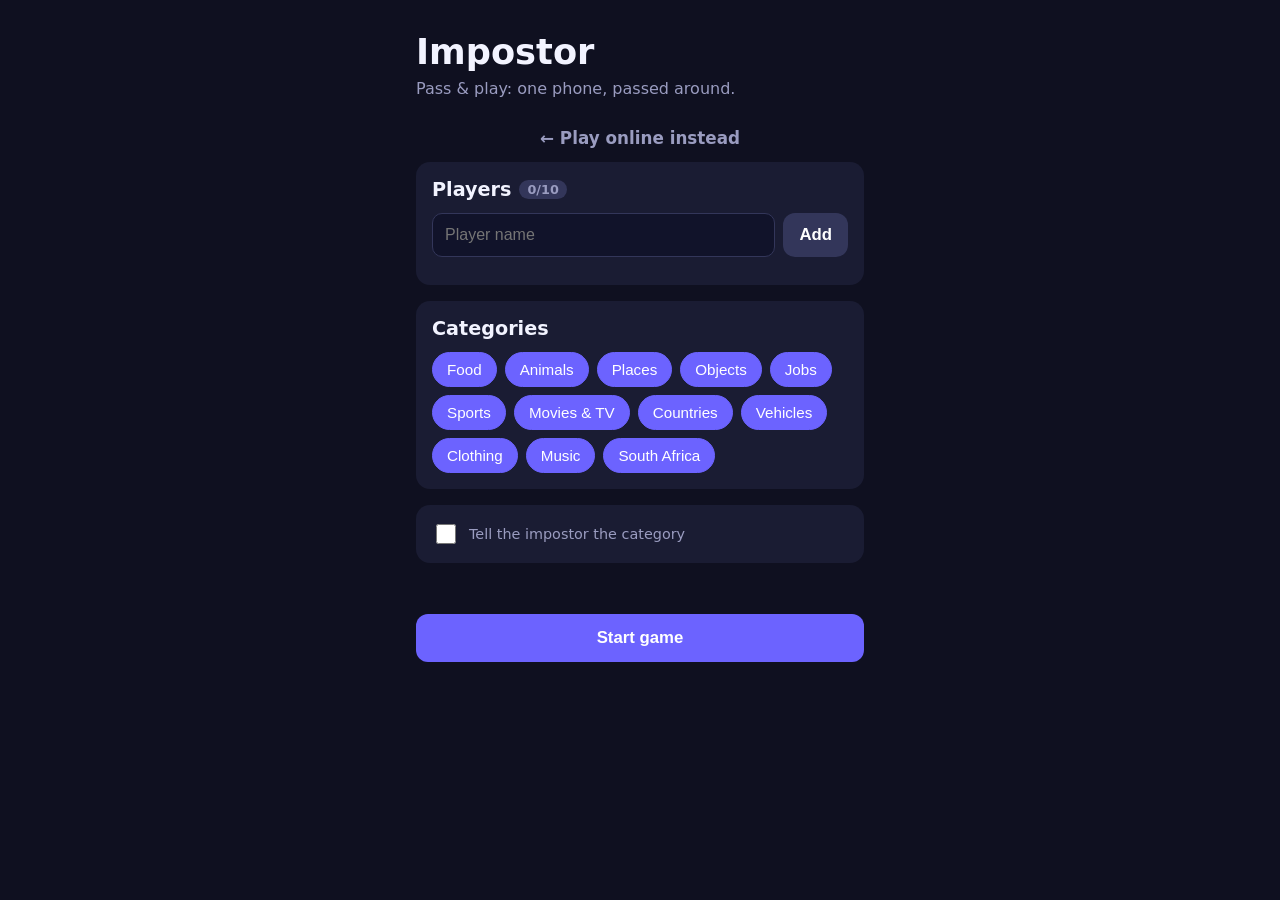
<file: local.html>
<!doctype html>
<html lang="en">
<head>
  <meta charset="utf-8">
  <meta name="viewport" content="width=device-width, initial-scale=1, maximum-scale=1">
  <title>Impostor – Pass &amp; Play</title>
  <link rel="stylesheet" href="style.css">
</head>
<body>
  <main id="app">

    <!-- Setup -->
    <section id="screen-setup" class="screen active">
      <h1>Impostor</h1>
      <p class="sub">Pass &amp; play: one phone, passed around.</p>
      <a href="index.html" class="btn ghost link">&larr; Play online instead</a>

      <div class="card">
        <h2>Players <span id="player-count" class="pill">0/10</span></h2>
        <form id="add-player-form" class="row">
          <input id="player-name" type="text" placeholder="Player name" maxlength="20" autocomplete="off">
          <button type="submit" class="btn small">Add</button>
        </form>
        <ul id="player-list"></ul>
      </div>

      <div class="card">
        <h2>Categories</h2>
        <div id="category-list" class="chips"></div>
      </div>

      <div class="card">
        <label class="toggle">
          <input id="opt-hint" type="checkbox">
          <span>Tell the impostor the category</span>
        </label>
      </div>

      <p id="setup-error" class="error"></p>
      <button id="btn-start" class="btn primary">Start game</button>
    </section>

    <!-- Pass & reveal -->
    <section id="screen-reveal" class="screen">
      <p class="sub" id="reveal-progress"></p>
      <div id="pass-view" class="center">
        <p>Pass the phone to</p>
        <h1 id="pass-name"></h1>
        <button id="btn-show" class="btn primary">Tap to see your role</button>
      </div>
      <div id="role-view" class="center hidden">
        <div id="role-card" class="role-card">
          <p id="role-label"></p>
          <h1 id="role-word"></h1>
          <p id="role-extra" class="sub"></p>
        </div>
        <button id="btn-hide" class="btn primary">Hide &amp; pass on</button>
      </div>
    </section>

    <!-- Discussion -->
    <section id="screen-discuss" class="screen">
      <div class="center">
        <p class="sub">Everyone has seen their role.</p>
        <h2><span id="first-player"></span> starts!</h2>
        <p>Take turns saying one word related to the secret. Then vote on who the impostor is.</p>
        <button id="btn-reveal" class="btn danger">Reveal the impostor</button>
      </div>
    </section>

    <!-- Result -->
    <section id="screen-result" class="screen">
      <div class="center">
        <p class="sub">The impostor was</p>
        <h1 id="result-impostor" class="impostor-name"></h1>
        <p class="sub">The word was</p>
        <h2 id="result-word"></h2>
        <button id="btn-again" class="btn primary">Play again</button>
        <button id="btn-setup" class="btn ghost">Change players</button>
      </div>
    </section>

  </main>
  <script src="words.js"></script>
  <script src="local.js"></script>
</body>
</html>
</file>
<file: style.css>
:root {
  --bg: #0f1020;
  --panel: #1a1c33;
  --text: #f2f3ff;
  --muted: #9a9cc0;
  --accent: #6c63ff;
  --danger: #ff4d6d;
  --ok: #2ec4b6;
  --radius: 14px;
}

* { box-sizing: border-box; }

html, body {
  margin: 0;
  min-height: 100%;
  background: var(--bg);
  color: var(--text);
  font-family: system-ui, -apple-system, "Segoe UI", Roboto, sans-serif;
}

#app {
  max-width: 480px;
  margin: 0 auto;
  padding: 24px 16px 40px;
}

h1 { font-size: 2.2rem; margin: 0.2em 0; }
h2 { font-size: 1.2rem; margin: 0 0 12px; display: flex; align-items: center; gap: 8px; }
.sub { color: var(--muted); margin: 4px 0 16px; }
.error { color: var(--danger); min-height: 1.2em; }
.hidden { display: none !important; }

.screen { display: none; }
.screen.active { display: block; }

.center {
  display: flex;
  flex-direction: column;
  align-items: center;
  text-align: center;
  gap: 12px;
  padding-top: 10vh;
}

.card {
  background: var(--panel);
  border-radius: var(--radius);
  padding: 16px;
  margin-bottom: 16px;
}

.row { display: flex; gap: 8px; }

input[type="text"] {
  flex: 1;
  min-width: 0;
  padding: 12px;
  border-radius: 10px;
  border: 1px solid #33365a;
  background: #11132a;
  color: var(--text);
  font-size: 1rem;
}

.btn {
  border: 0;
  border-radius: 12px;
  padding: 14px 20px;
  font-size: 1.05rem;
  font-weight: 600;
  cursor: pointer;
  color: white;
  background: #33365a;
  width: 100%;
}
.btn.small { width: auto; padding: 12px 16px; }
.btn.primary { background: var(--accent); }
.btn.danger { background: var(--danger); }
.btn.ghost { background: transparent; color: var(--muted); }
.btn:active { transform: scale(0.98); }

.pill {
  font-size: 0.8rem;
  background: #33365a;
  color: var(--muted);
  padding: 2px 8px;
  border-radius: 999px;
}

.player-list, #player-list { list-style: none; padding: 0; margin: 12px 0 0; }
#player-list li, .player-list li {
  display: flex;
  justify-content: space-between;
  align-items: center;
  padding: 10px 4px;
  border-bottom: 1px solid #26284a;
}
#player-list li:last-child, .player-list li:last-child { border-bottom: 0; }
.remove {
  background: none;
  border: 0;
  color: var(--muted);
  font-size: 1.3rem;
  cursor: pointer;
}

.chips { display: flex; flex-wrap: wrap; gap: 8px; }
.chip {
  padding: 8px 14px;
  border-radius: 999px;
  border: 1px solid #33365a;
  background: transparent;
  color: var(--muted);
  cursor: pointer;
  font-size: 0.95rem;
}
.chip.on { background: var(--accent); border-color: var(--accent); color: white; }

.toggle { display: flex; align-items: center; gap: 10px; cursor: pointer; }
.toggle input { width: 20px; height: 20px; accent-color: var(--accent); }

.role-card {
  width: 100%;
  border-radius: var(--radius);
  padding: 40px 16px;
  background: var(--ok);
  color: #04201d;
}
.role-card.impostor { background: var(--danger); color: white; }
.role-card .sub { color: inherit; opacity: 0.8; }

.impostor-name { color: var(--danger); }

/* ---------- Online mode ---------- */

.stack { display: flex; flex-direction: column; gap: 10px; }
label { color: var(--muted); font-size: 0.9rem; }
a.btn { display: block; text-align: center; text-decoration: none; }
.center-text { text-align: center; }

.divider {
  display: flex; align-items: center; gap: 10px;
  color: var(--muted); font-size: 0.85rem; margin: 6px 0;
}
.divider::before, .divider::after { content: ""; flex: 1; height: 1px; background: #33365a; }

.code-input { text-transform: uppercase; letter-spacing: 0.3em; text-align: center; font-weight: 700; }

.code-big {
  text-align: center;
  font-size: 3.2rem;
  font-weight: 800;
  letter-spacing: 0.25em;
  margin: 0 0 4px;
}

.tag {
  font-size: 0.75rem;
  margin-left: 8px;
  padding: 2px 8px;
  border-radius: 999px;
  background: #33365a;
  color: var(--muted);
}
.tag.host { background: var(--accent); color: white; }
.offline { opacity: 0.45; }

.btn:disabled { opacity: 0.4; cursor: not-allowed; }

.role-card { cursor: pointer; user-select: none; min-height: 190px; display: flex; flex-direction: column; justify-content: center; }
.role-card.covered { background: #33365a; color: var(--text); }

.status, .toast {
  position: fixed; left: 50%; transform: translateX(-50%);
  max-width: calc(100% - 32px);
  padding: 10px 16px; border-radius: 999px;
  font-size: 0.9rem; z-index: 10; text-align: center;
}
.status { top: 12px; background: #3a3d66; }
.toast { bottom: 20px; background: var(--danger); color: white; }

/* ---------- Voting ---------- */

.vote-list { display: flex; flex-direction: column; gap: 10px; margin: 8px 0 16px; }
.vote-option {
  width: 100%;
  padding: 16px;
  border-radius: 12px;
  border: 2px solid transparent;
  background: var(--panel);
  color: var(--text);
  font-size: 1.1rem;
  font-weight: 600;
  text-align: left;
  cursor: pointer;
}
.vote-option.on { border-color: var(--accent); background: #2a2c55; }
.vote-option.on::after { content: "✓"; float: right; color: var(--accent); }

.verdict { font-size: 1.3rem; justify-content: center; text-align: center; }
.verdict.good { color: var(--ok); }
.verdict.bad { color: var(--danger); }

.result-votes { width: 100%; text-align: left; background: var(--panel); border-radius: var(--radius); padding: 4px 12px; }
.voted-by { margin: 2px 0 0; font-size: 0.85rem; }
.tag.impostor { background: var(--danger); color: white; }
</file>
